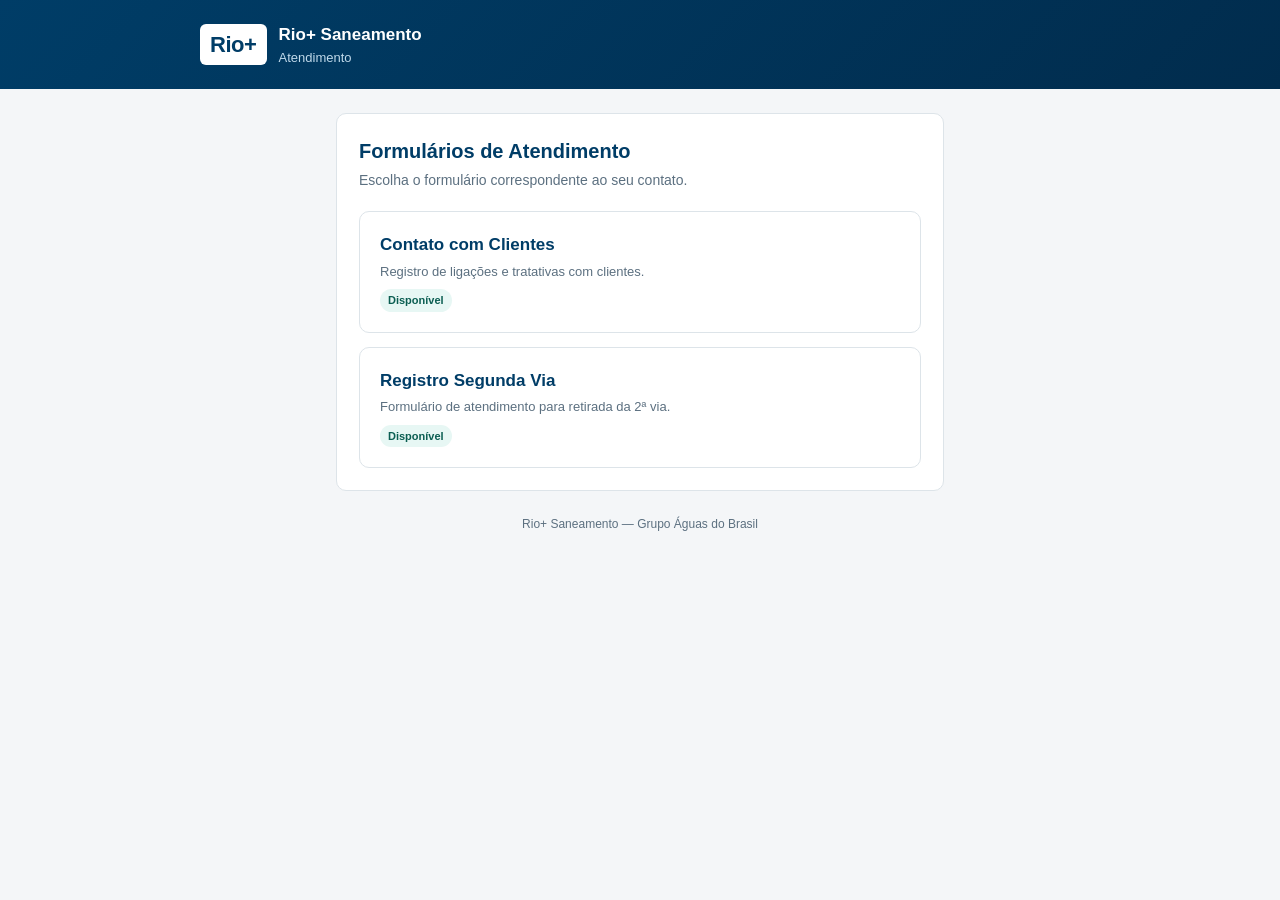
<file: index.html>
<!DOCTYPE html>
<html lang="pt-BR">
<head>
<meta charset="UTF-8">
<meta name="viewport" content="width=device-width, initial-scale=1.0">
<title>Rio+ Saneamento · Atendimento</title>
<link rel="stylesheet" href="css/style.css">
</head>
<body>
<header class="topbar">
  <div class="brand">
    <div class="logo">Rio+</div>
    <div class="title">
      <strong>Rio+ Saneamento</strong>
      <span>Atendimento</span>
    </div>
  </div>
</header>

<main>
  <div class="card">
    <h1 class="page-title">Formulários de Atendimento</h1>
    <p class="page-sub">Escolha o formulário correspondente ao seu contato.</p>

    <div class="hub-grid">
      <a class="hub-card" href="contato-grandes-clientes.html">
        <h2>Contato com Clientes</h2>
        <p>Registro de ligações e tratativas com clientes.</p>
        <span class="badge ativo">Disponível</span>
      </a>

      <a class="hub-card" href="registro-segunda-via.html">
        <h2>Registro Segunda Via</h2>
        <p>Formulário de atendimento para retirada da 2ª via.</p>
        <span class="badge ativo">Disponível</span>
      </a>
    </div>
  </div>

  <p class="small-note">Rio+ Saneamento — Grupo Águas do Brasil</p>
</main>
</body>
</html>
</file>
<file: css/style.css>
:root{
  --navy:#003D67;
  --navy-dark:#012C4D;
  --teal:#00A896;
  --amber:#E0A100;
  --green:#1E8E5A;
  --error:#C6363C;
  --bg:#F4F6F8;
  --card:#FFFFFF;
  --ink:#1B2B36;
  --muted:#5C7080;
  --border:#DDE4E9;
  font-size:16px;
}

*{box-sizing:border-box;}

body{
  margin:0;
  background:var(--bg);
  color:var(--ink);
  font-family:-apple-system,BlinkMacSystemFont,"Segoe UI",Helvetica,Arial,sans-serif;
  line-height:1.5;
}

header.topbar{
  background:linear-gradient(135deg,var(--navy) 0%,var(--navy-dark) 100%);
  color:#fff;
  padding:22px 20px;
}

header.topbar .brand{
  display:flex;
  align-items:center;
  gap:12px;
  max-width:880px;
  margin:0 auto;
}

header.topbar .logo{
  font-weight:800;
  font-size:22px;
  letter-spacing:-0.02em;
  background:#fff;
  color:var(--navy);
  padding:4px 10px;
  border-radius:6px;
}

header.topbar .title{
  display:flex;
  flex-direction:column;
}

header.topbar .title strong{
  font-size:17px;
  font-weight:700;
}

header.topbar .title span{
  font-size:13px;
  color:#BFD9EA;
}

main{
  max-width:640px;
  margin:0 auto;
  padding:24px 16px 60px;
}

.card{
  background:var(--card);
  border:1px solid var(--border);
  border-radius:10px;
  padding:22px;
  margin-bottom:16px;
}

h1.page-title{
  font-size:20px;
  margin:0 0 4px;
  color:var(--navy);
}

p.page-sub{
  color:var(--muted);
  margin:0 0 20px;
  font-size:14px;
}

.field{
  margin-bottom:18px;
}

.field label{
  display:block;
  font-weight:600;
  font-size:14px;
  margin-bottom:6px;
  color:var(--ink);
}

.field .required{
  color:var(--error);
}

input[type=text],
input[type=tel],
input[type=number],
select,
textarea{
  width:100%;
  padding:11px 12px;
  border:1px solid var(--border);
  border-radius:8px;
  font-size:16px;
  font-family:inherit;
  background:#fff;
  color:var(--ink);
}

textarea{
  resize:vertical;
  min-height:70px;
}

input:focus,select:focus,textarea:focus{
  outline:2px solid var(--teal);
  outline-offset:1px;
  border-color:var(--teal);
}

.radio-group{
  display:flex;
  gap:10px;
}

.radio-group label{
  flex:1;
  display:flex;
  align-items:center;
  justify-content:center;
  gap:8px;
  border:1px solid var(--border);
  border-radius:8px;
  padding:11px 8px;
  font-weight:600;
  font-size:14px;
  cursor:pointer;
  background:#fff;
}

.radio-group input{
  accent-color:var(--teal);
}

.radio-group label:has(input:checked){
  border-color:var(--teal);
  background:#E7F7F4;
  color:#0B5E52;
}

.conditional{
  margin-top:10px;
  padding-left:2px;
}

.hidden{
  display:none !important;
}

button.submit{
  width:100%;
  background:var(--teal);
  color:#fff;
  border:none;
  padding:14px;
  border-radius:8px;
  font-size:16px;
  font-weight:700;
  cursor:pointer;
  margin-top:6px;
}

button.submit:disabled{
  opacity:0.6;
  cursor:not-allowed;
}

button.submit:hover:not(:disabled){
  background:#008E7E;
}

.status-msg{
  margin-top:14px;
  padding:12px 14px;
  border-radius:8px;
  font-size:14px;
  font-weight:600;
}

.status-msg.ok{
  background:#E7F7F0;
  color:var(--green);
  border:1px solid #BEE8D2;
}

.status-msg.err{
  background:#FCEBEC;
  color:var(--error);
  border:1px solid #F3C6CA;
}

.hub-grid{
  display:grid;
  gap:14px;
}

.hub-card{
  display:block;
  text-decoration:none;
  color:inherit;
  background:var(--card);
  border:1px solid var(--border);
  border-radius:10px;
  padding:20px;
  transition:border-color .15s;
}

.hub-card:hover{
  border-color:var(--teal);
}

.hub-card h2{
  margin:0 0 4px;
  font-size:17px;
  color:var(--navy);
}

.hub-card p{
  margin:0;
  font-size:13px;
  color:var(--muted);
}

.hub-card .badge{
  display:inline-block;
  font-size:11px;
  font-weight:700;
  padding:3px 8px;
  border-radius:20px;
  margin-top:8px;
}

.badge.ativo{
  background:#E7F7F4;
  color:#0B5E52;
}

.badge.em-breve{
  background:#F0F2F4;
  color:var(--muted);
}

.small-note{
  font-size:12px;
  color:var(--muted);
  text-align:center;
  margin-top:24px;
}
</file>
